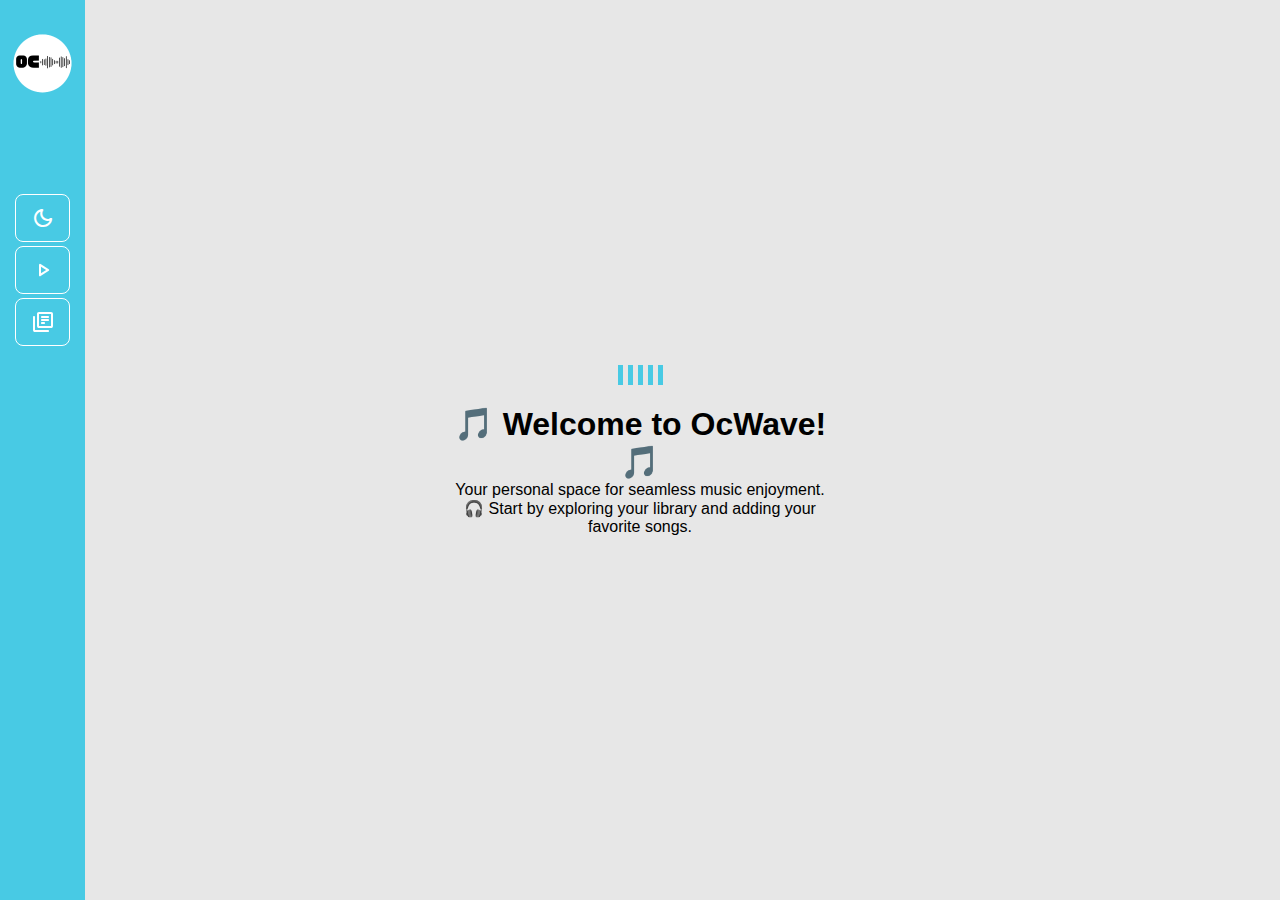
<file: index.html>
<!DOCTYPE html>
<html lang="en">
  <head>
    <meta charset="UTF-8" />
    <meta name="viewport" content="width=device-width, initial-scale=1.0" />
    <title>OcWave</title>
    <link
      rel="stylesheet"
      href="https://fonts.googleapis.com/css2?family=Material+Symbols+Rounded:opsz,wght,FILL,GRAD@24,400,0,0"
    />
    <link rel="stylesheet" href="style.css" />
  </head>
  <body>
    <div class="welcome-container">
      <div class="equalizer">
        <div class="bar"></div>
        <div class="bar"></div>
        <div class="bar"></div>
        <div class="bar"></div>
        <div class="bar"></div>
      </div>
      <h1>🎵 Welcome to OcWave! 🎵</h1>
      <p>Your personal space for seamless music enjoyment.</p>
      <p>🎧 Start by exploring your library and adding your favorite songs.</p>
    </div>

    <aside class="sidebar collapsed">
      <header class="sidebar-header">
        <a href="index.html" class="header-logo">
          <img src="assets/light-logo.png" alt="Logo" />
        </a>
      </header>
      <nav class="sidebar-nav">
        <ul class="nav-list primary-nav">
          <li class="spacer"></li>
          <!-- Spacer for centering -->
          <li class="nav-item">
            <a href="#" class="nav-link">
              <span class="material-symbols-rounded">dark_mode</span>
              <span class="nav-label">Dark Mode</span>
            </a>
          </li>
          <li class="nav-item">
            <a href="player/player.html" class="nav-link">
              <span class="material-symbols-rounded">play_arrow</span>
              <span class="nav-label">Player</span>
            </a>
          </li>
          <li class="nav-item">
            <a href="library/library.html" class="nav-link">
              <span class="material-symbols-rounded">library_books</span>
              <span class="nav-label">Library</span>
            </a>
          </li>
          <li class="spacer"></li>
          <!-- Spacer for centering -->
        </ul>
      </nav>
    </aside>
  </body>
</html>
</file>
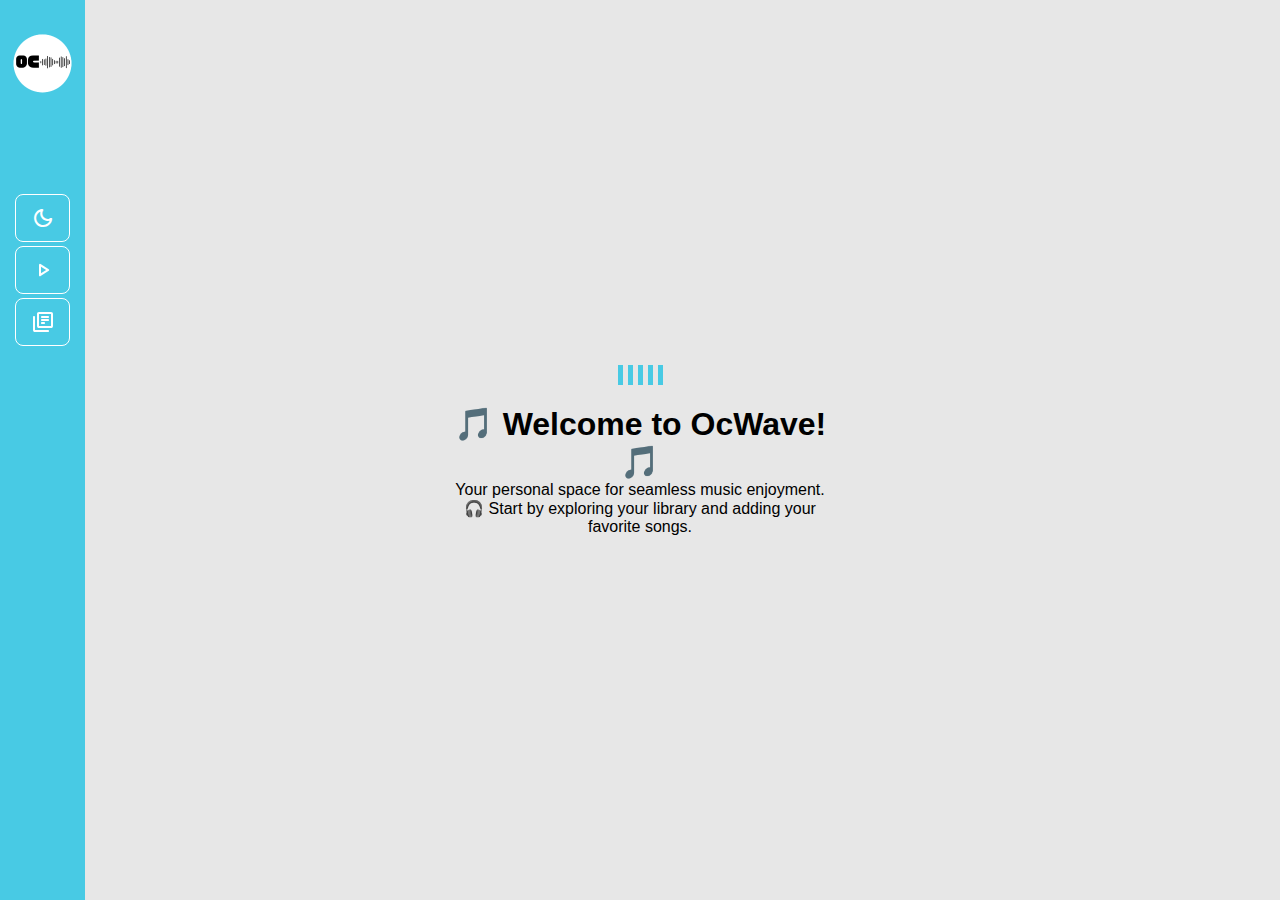
<file: Homepage/index.html>
<!DOCTYPE html>
<html lang="en">
  <head>
    <meta charset="UTF-8" />
    <meta name="viewport" content="width=device-width, initial-scale=1.0" />
    <title>Welcome to OcWave</title>
    <link
      rel="stylesheet"
      href="https://fonts.googleapis.com/css2?family=Material+Symbols+Rounded:opsz,wght,FILL,GRAD@24,400,0,0"
    />
    <link rel="stylesheet" href="style.css" />
  </head>
  <body>
    <div class="welcome-container">
      <div class="equalizer">
        <div class="bar"></div>
        <div class="bar"></div>
        <div class="bar"></div>
        <div class="bar"></div>
        <div class="bar"></div>
      </div>
      <h1>🎵 Welcome to OcWave! 🎵</h1>
      <p>Your personal space for seamless music enjoyment.</p>
      <p>🎧 Start by exploring your library and adding your favorite songs.</p>
    </div>

    <aside class="sidebar collapsed">
      <header class="sidebar-header">
        <a href="index.html" class="header-logo">
          <img src="assets/light-logo.png" alt="Logo" />
        </a>
      </header>
      <nav class="sidebar-nav">
        <ul class="nav-list primary-nav">
          <li class="spacer"></li>
          <!-- Spacer for centering -->
          <li class="nav-item">
            <a href="#" class="nav-link">
              <span class="material-symbols-rounded">dark_mode</span>
              <span class="nav-label">Dark Mode</span>
            </a>
          </li>
          <li class="nav-item">
            <a href="player/player.html" class="nav-link">
              <span class="material-symbols-rounded">play_arrow</span>
              <span class="nav-label">Player</span>
            </a>
          </li>
          <li class="nav-item">
            <a href="library/library.html" class="nav-link">
              <span class="material-symbols-rounded">library_books</span>
              <span class="nav-label">Library</span>
            </a>
          </li>
          <li class="spacer"></li>
          <!-- Spacer for centering -->
        </ul>
      </nav>
    </aside>
  </body>
</html>
</file>
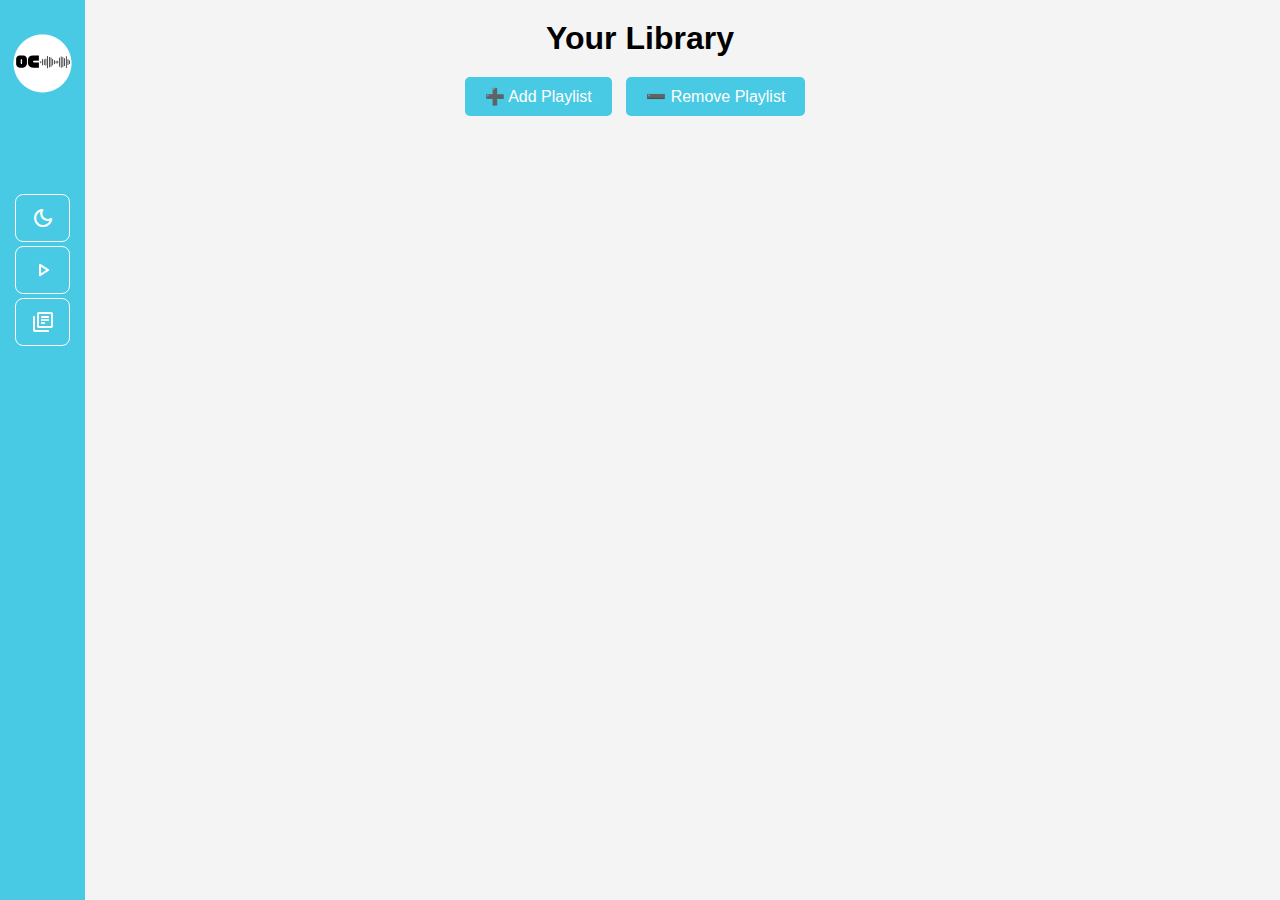
<file: Library/library.html>
<!DOCTYPE html>
<html lang="en">
  <head>
    <meta charset="UTF-8" />
    <meta name="viewport" content="width=device-width, initial-scale=1.0" />
    <title>Library - Music Player</title>
    <link
      rel="stylesheet"
      href="https://fonts.googleapis.com/css2?family=Material+Symbols+Rounded:opsz,wght,FILL,GRAD@24,400,0,0"
    />
    <link rel="stylesheet" href="style.css" />
  </head>
  <body>
    <div class="library-container">
      <h1>Your Library</h1>
      <button id="addPlaylist">➕ Add Playlist</button>
      <button id="removePlaylist">➖ Remove Playlist</button>
      <div class="playlist-grid">
        <div id="playlistContainer">
          <!-- Playlists will be dynamically added here -->
        </div>
      </div>
    </div>

    <aside class="sidebar collapsed">
      <header class="sidebar-header">
        <a href="../index.html" class="header-logo">
          <img src="assets/light-logo.png" alt="Logo" />
        </a>
      </header>
      <nav class="sidebar-nav">
        <ul class="nav-list primary-nav">
          <li class="spacer"></li>
          <!-- Spacer for centering -->
          <li class="nav-item">
            <a href="#" class="nav-link">
              <span class="material-symbols-rounded">dark_mode</span>
              <span class="nav-label">Dark Mode</span>
            </a>
          </li>
          <li class="nav-item">
            <a href="../player/player.html" class="nav-link">
              <span class="material-symbols-rounded">play_arrow</span>
              <span class="nav-label">Player</span>
            </a>
          </li>
          <li class="nav-item">
            <a href="../Library/library.html" class="nav-link">
              <span class="material-symbols-rounded">library_books</span>
              <span class="nav-label">Library</span>
            </a>
          </li>
          <li class="spacer"></li>
          <!-- Spacer for centering -->
        </ul>
      </nav>
    </aside>

    <!-- Delete Playlist Popup (Step 1) -->
    <div id="deletePlaylistPopup" class="popup">
      <p>Click on a playlist to delete it.</p>
      <button id="cancelDelete">Cancel</button>
    </div>

    <!-- Confirmation Popup for Deleting a Playlist (Step 2) -->
    <div id="confirmDeletePopup" class="popup">
      <p id="confirmDeleteMessage"></p>
      <button id="confirmDelete">Yes</button>
      <button id="cancelConfirmDelete">No</button>
    </div>

    <script src="script.js" defer></script>
  </body>
</html>
</file>
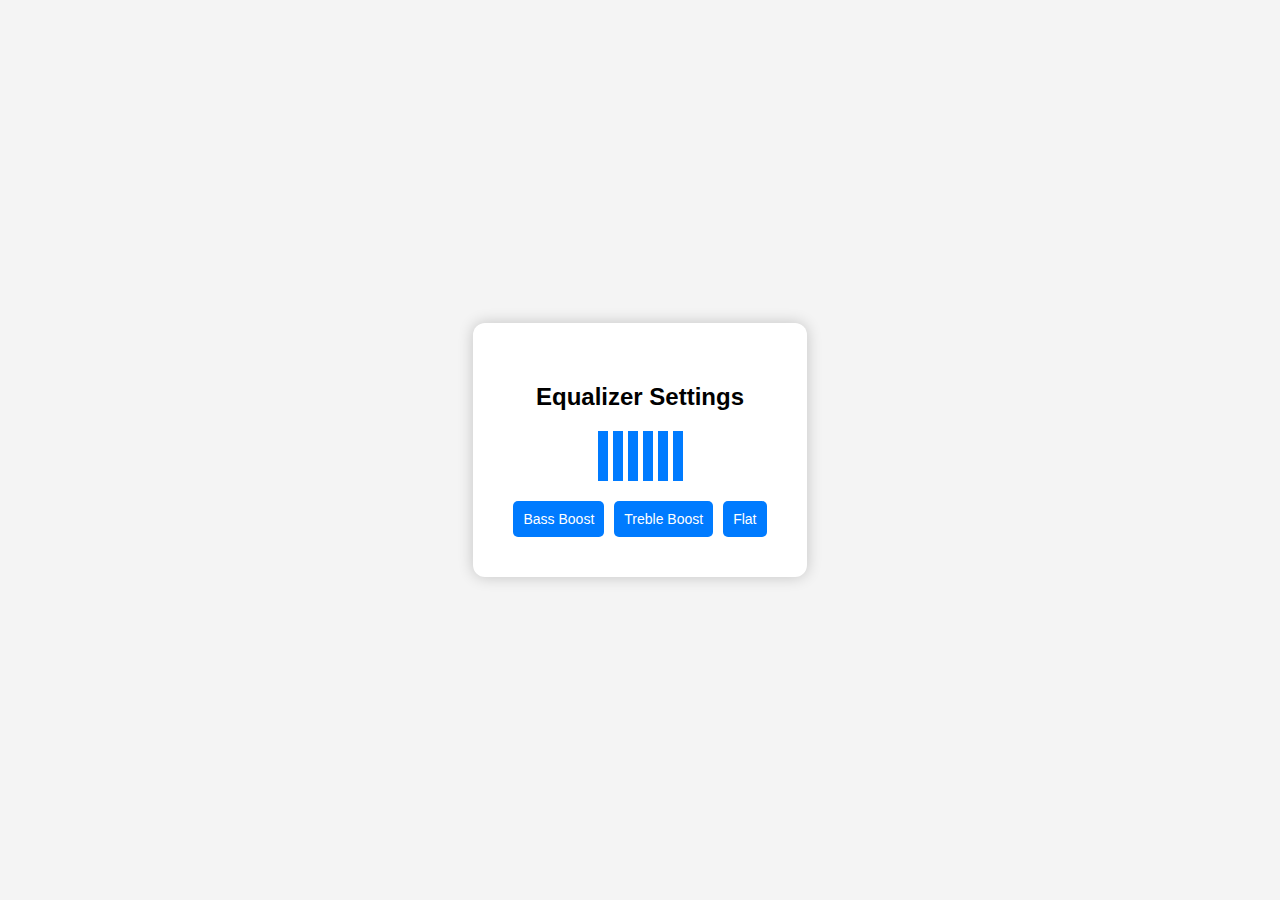
<file: settings/eq/eq.html>
<!DOCTYPE html>
<html lang="en">
<head>
    <meta charset="UTF-8">
    <meta name="viewport" content="width=device-width, initial-scale=1.0">
    <title>Settings - Equalizer</title>
    <style>
        body {
            font-family: Arial, sans-serif;
            background-color: #f4f4f4;
            display: flex;
            flex-direction: column;
            align-items: center;
            justify-content: center;
            height: 100vh;
            margin: 0;
        }
        .settings-container {
            background: white;
            padding: 40px;
            border-radius: 12px;
            box-shadow: 0 0 15px rgba(0, 0, 0, 0.2);
            text-align: center;
            max-width: 600px;
        }
        .equalizer {
            display: flex;
            justify-content: center;
            gap: 5px;
            margin: 20px 0;
        }
        .bar {
            width: 10px;
            height: 50px;
            background: #007bff;
            animation: bounce 1.2s infinite ease-in-out alternate;
        }
        @keyframes bounce {
            0% { height: 20px; }
            100% { height: 100px; }
        }
        .preset-buttons {
            display: flex;
            justify-content: center;
            gap: 10px;
            margin-top: 20px;
        }
        .preset-button {
            padding: 10px;
            font-size: 14px;
            cursor: pointer;
            border: none;
            border-radius: 5px;
            background: #007bff;
            color: white;
            transition: background 0.3s;
        }
        .preset-button:hover {
            background: #0056b3;
        }
    </style>
</head>
<body>
    <div class="settings-container">
        <h2>Equalizer Settings</h2>
        <div class="equalizer" id="equalizer">
            <div class="bar" style="animation-delay: 0s;"></div>
            <div class="bar" style="animation-delay: 0.1s;"></div>
            <div class="bar" style="animation-delay: 0.2s;"></div>
            <div class="bar" style="animation-delay: 0.3s;"></div>
            <div class="bar" style="animation-delay: 0.4s;"></div>
            <div class="bar" style="animation-delay: 0.5s;"></div>
        </div>
        <div class="preset-buttons">
            <button class="preset-button" onclick="changePreset('bass')">Bass Boost</button>
            <button class="preset-button" onclick="changePreset('treble')">Treble Boost</button>
            <button class="preset-button" onclick="changePreset('flat')">Flat</button>
        </div>
    </div>

    <script>
        function changePreset(preset) {
            const bars = document.querySelectorAll('.bar');
            if (preset === 'bass') {
                bars.forEach((bar, i) => {
                    bar.style.height = `${50 + (i % 2 === 0 ? 50 : 20)}px`;
                });
            } else if (preset === 'treble') {
                bars.forEach((bar, i) => {
                    bar.style.height = `${50 + (i % 2 !== 0 ? 50 : 20)}px`;
                });
            } else {
                bars.forEach((bar) => {
                    bar.style.height = '50px';
                });
            }
        }
    </script>
</body>
</html>
</file>
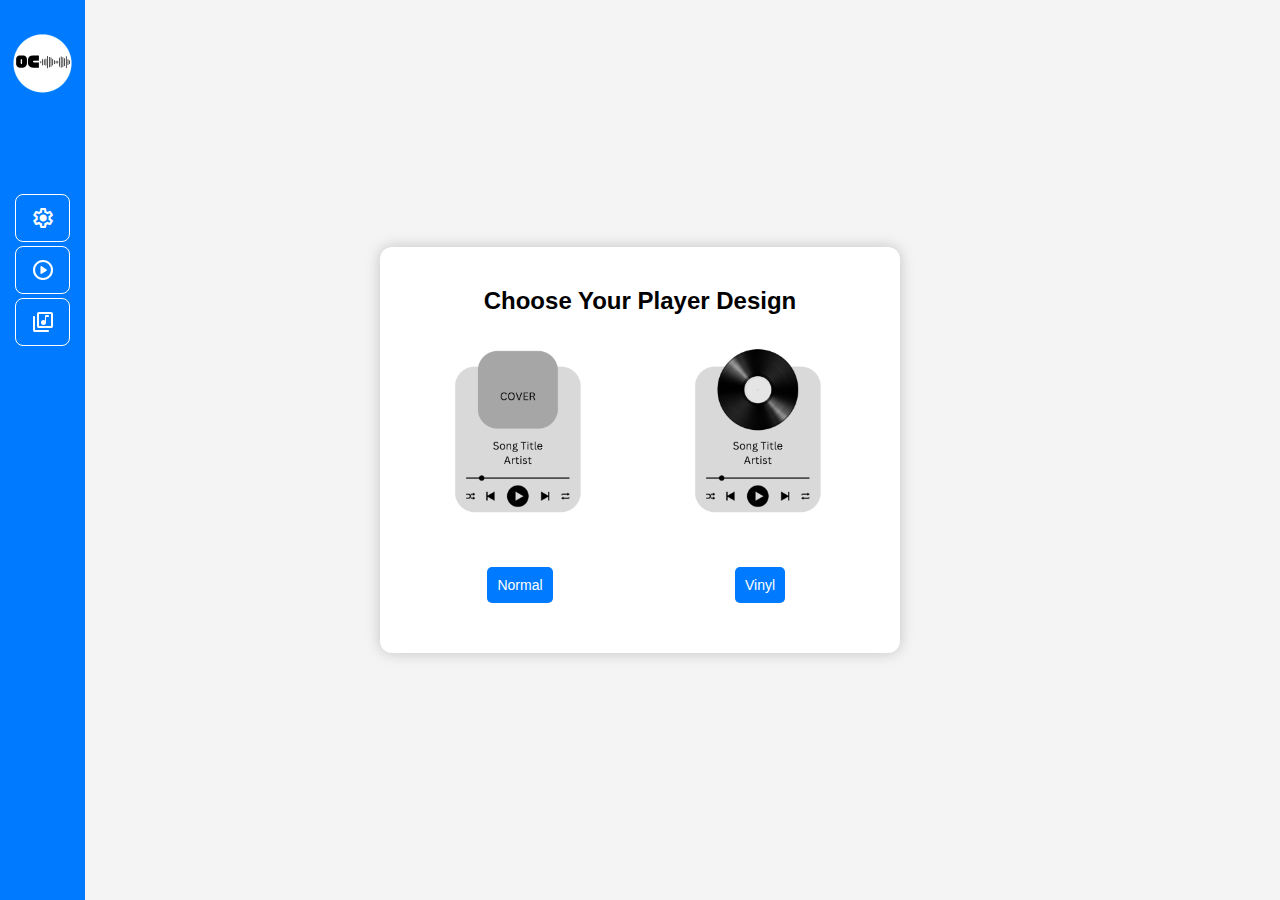
<file: settings/player/player-settings.html>
<!DOCTYPE html>
<html lang="en">
  <head>
    <meta charset="UTF-8" />
    <meta name="viewport" content="width=device-width, initial-scale=1.0" />
    <title>Settings - Choose Player Design</title>
    <link rel="stylesheet" href="style.css" />
    <link rel="stylesheet" href="/assets/themes.css" />
    <script src="/assets/themes.js" defer></script>
    <link
      rel="stylesheet"
      href="https://fonts.googleapis.com/css2?family=Material+Symbols+Rounded:opsz,wght,FILL,GRAD@24,400,0,0"
    />
  </head>
  <body>
    <div class="settings-container">
      <h2>Choose Your Player Design</h2>
      <div class="player-options">
        <div class="player-preview" id="design1">
          <img src="../../assets/normal-player.png" alt="Design 1" />
          <div class="button-container">
            <button class="select-button" onclick="selectDesign('normal')">
              Normal
            </button>
          </div>
        </div>
        <div class="player-preview" id="design2">
          <img src="../../assets/vinyl-player.png" alt="Design 2" />
          <div class="button-container">
            <button class="select-button" onclick="selectDesign('vinyl')">
              Vinyl
            </button>
          </div>
        </div>
      </div>
    </div>
    <aside class="sidebar collapsed">
      <header class="sidebar-header">
        <a href="../../index.html" class="header-logo">
          <img src="../../assets/light-logo.png" alt="Logo" />
        </a>
      </header>
      <nav class="sidebar-nav">
        <ul class="nav-list primary-nav">
          <li class="spacer"></li>
          <!-- Spacer for centering -->
          <li class="nav-item">
            <a href="../settings.html" class="nav-link">
              <span class="material-symbols-rounded">settings</span>
              <span class="nav-label">Settings</span>
            </a>
          </li>
          <li class="nav-item">
            <a id="player-link" href="#" class="nav-link">
              <span class="material-symbols-rounded">play_circle</span>
              <span class="nav-label">Player</span>
            </a>
          </li>

          <li class="nav-item">
            <a href="../../Library/library.html" class="nav-link">
              <span class="material-symbols-rounded">library_music</span>
              <span class="nav-label">Library</span>
            </a>
          </li>
          <li class="spacer"></li>
          <!-- Spacer for centering -->
        </ul>
      </nav>
    </aside>
    <div id="popup" class="popup">Design saved!</div>
  </body>
</html>
</file>
<file: style.css>
body {
  margin: 0;
  padding: 0;
  display: flex;
  justify-content: center;
  align-items: center;
  height: 100vh;
  background-color: #e7e7e7;
  color: black;
  font-family: Arial, sans-serif;
  text-align: center;
}

/* Welcome Container */
.welcome-container {
  max-width: 400px;
}

/* Equalizer Animation */
.equalizer {
  display: flex;
  justify-content: center;
  gap: 5px;
  margin-bottom: 20px;
}

.bar {
  width: 5px;
  height: 20px;
  background-color: #48cae4;
  animation: bounce 1s infinite ease-in-out alternate;
}

.bar:nth-child(2) {
  animation-delay: 0.2s;
}
.bar:nth-child(3) {
  animation-delay: 0.4s;
}
.bar:nth-child(4) {
  animation-delay: 0.6s;
}
.bar:nth-child(5) {
  animation-delay: 0.8s;
}

@keyframes bounce {
  from {
    height: 10px;
  }
  to {
    height: 30px;
  }
}

/* ------------------------------------------ Sidebar ------------------------------------------ */
/* Importing Google Fonts - Poppins */
@import url("https://fonts.googleapis.com/css2?family=Poppins:wght@400;500;600;700&display=swap");

* {
  margin: 0;
  padding: 0;
  box-sizing: border-box;
  font-family: "Poppins", sans-serif;
}

body {
  min-height: 100vh;
  /* background: linear-gradient(#f1f3ff, #cbd4ff); */
}

.sidebar {
  position: fixed;
  top: 0;
  left: 0;
  z-index: 10;
  width: 85px;
  height: 100vh;
  background: #48cae4;
  transition: all 0.4s ease;
}

.sidebar.collapsed {
  width: 85px;
}

.sidebar .sidebar-header {
  display: flex;
  position: relative;
  padding: 25px 20px;
  align-items: center;
  justify-content: center;
}

.sidebar-header .header-logo img {
  width: 75px;
  height: 75px;
  display: block;
  object-fit: contain;
  border-radius: 50%;
  margin: 0 auto;
}

.sidebar-header .sidebar-toggler,
.sidebar-menu-button {
  position: absolute;
  right: 20px;
  height: 35px;
  width: 35px;
  color: #151a2d;
  border: none;
  cursor: pointer;
  display: flex;
  background: #eef2ff;
  align-items: center;
  justify-content: center;
  border-radius: 8px;
  transition: 0.4s ease;
}

.sidebar.collapsed .sidebar-header .sidebar-toggler {
  transform: translate(-4px, 65px);
}

.sidebar-header .sidebar-toggler span,
.sidebar-menu-button span {
  font-size: 1.75rem;
  transition: 0.4s ease;
}

.sidebar.collapsed .sidebar-header .sidebar-toggler span {
  transform: rotate(180deg);
}

.sidebar-header .sidebar-toggler:hover {
  background: #d9e1fd;
}

.sidebar-nav .nav-list {
  list-style: none;
  display: flex;
  gap: 4px;
  padding: 0 15px;
  flex-direction: column;
  transform: translateY(15px);
  transition: 0.4s ease;
}

.sidebar .sidebar-nav .primary-nav {
  overflow-y: auto;
  scrollbar-width: thin;
  padding-bottom: 20px;
  height: calc(100vh - 227px);
  scrollbar-color: transparent transparent;
}

.sidebar .sidebar-nav .primary-nav:hover {
  scrollbar-color: #eef2ff transparent;
}

.sidebar.collapsed .sidebar-nav .primary-nav {
  overflow: unset;
  transform: translateY(65px);
}

.sidebar-nav .nav-item .nav-link {
  color: #fff;
  display: flex;
  gap: 12px;
  white-space: nowrap;
  border-radius: 8px;
  padding: 11px 15px;
  align-items: center;
  text-decoration: none;
  border: 1.5px solid #fff;
  transition: 0.4s ease;
}

.sidebar-nav .nav-item:is(:hover, .open) > .nav-link:not(.dropdown-title) {
  color: #48cae4;
  background: #eef2ff;
}

.sidebar .nav-link .nav-label {
  transition: opacity 0.3s ease;
}

.sidebar.collapsed .nav-link :where(.nav-label, .dropdown-icon) {
  opacity: 0;
  pointer-events: none;
}

.sidebar.collapsed .nav-link .dropdown-icon {
  transition: opacity 0.3s 0s ease;
}

.sidebar-nav .secondary-nav {
  position: absolute;
  bottom: 35px;
  width: 100%;
  background: #151a2d;
}

.sidebar-nav .nav-item {
  position: relative;
}

/* Dropdown Stylings */
.sidebar-nav .dropdown-container .dropdown-icon {
  margin: 0 -4px 0 auto;
  transition: transform 0.4s ease, opacity 0.3s 0.2s ease;
}

.sidebar-nav .dropdown-container.open .dropdown-icon {
  transform: rotate(180deg);
}

.sidebar-nav .dropdown-menu {
  height: 0;
  overflow-y: hidden;
  list-style: none;
  padding-left: 15px;
  transition: height 0.4s ease;
}

.sidebar.collapsed .dropdown-menu {
  position: absolute;
  top: -10px;
  left: 100%;
  opacity: 0;
  height: auto !important;
  padding-right: 10px;
  overflow-y: unset;
  pointer-events: none;
  border-radius: 0 10px 10px 0;
  background: #151a2d;
  transition: 0s;
}

.sidebar.collapsed .dropdown-menu:has(.dropdown-link) {
  padding: 7px 10px 7px 24px;
}

.sidebar.sidebar.collapsed .nav-item:hover > .dropdown-menu {
  opacity: 1;
  pointer-events: auto;
  transform: translateY(12px);
  transition: all 0.4s ease;
}

.sidebar.sidebar.collapsed
  .nav-item:hover
  > .dropdown-menu:has(.dropdown-link) {
  transform: translateY(10px);
}

.dropdown-menu .nav-item .nav-link {
  color: #f1f4ff;
  padding: 9px 15px;
}

.sidebar.collapsed .dropdown-menu .nav-link {
  padding: 7px 15px;
}

.dropdown-menu .nav-item .nav-link.dropdown-title {
  display: none;
  color: #fff;
  padding: 9px 15px;
}

.dropdown-menu:has(.dropdown-link) .nav-item .dropdown-title {
  font-weight: 500;
  padding: 7px 15px;
}

.sidebar.collapsed .dropdown-menu .nav-item .dropdown-title {
  display: block;
}

.sidebar-menu-button {
  display: none;
}

/* Responsive media query code for small screens */
@media (max-width: 768px) {
  .sidebar-menu-button {
    position: fixed;
    left: 20px;
    top: 20px;
    height: 40px;
    width: 42px;
    display: flex;
    color: #f1f4ff;
    background: #151a2d;
  }

  .sidebar.collapsed {
    width: 270px;
    left: -270px;
  }

  .sidebar.collapsed .sidebar-header .sidebar-toggler {
    transform: none;
  }

  .sidebar.collapsed .sidebar-nav .primary-nav {
    transform: translateY(15px);
  }
}
</file>
<file: Homepage/style.css>
body {
  margin: 0;
  padding: 0;
  display: flex;
  justify-content: center;
  align-items: center;
  height: 100vh;
  background-color: #e7e7e7;
  color: black;
  font-family: Arial, sans-serif;
  text-align: center;
}

/* Welcome Container */
.welcome-container {
  max-width: 400px;
}

/* Equalizer Animation */
.equalizer {
  display: flex;
  justify-content: center;
  gap: 5px;
  margin-bottom: 20px;
}

.bar {
  width: 5px;
  height: 20px;
  background-color: #48cae4;
  animation: bounce 1s infinite ease-in-out alternate;
}

.bar:nth-child(2) {
  animation-delay: 0.2s;
}
.bar:nth-child(3) {
  animation-delay: 0.4s;
}
.bar:nth-child(4) {
  animation-delay: 0.6s;
}
.bar:nth-child(5) {
  animation-delay: 0.8s;
}

@keyframes bounce {
  from {
    height: 10px;
  }
  to {
    height: 30px;
  }
}

/* ------------------------------------------ Sidebar ------------------------------------------ */
/* Importing Google Fonts - Poppins */
@import url("https://fonts.googleapis.com/css2?family=Poppins:wght@400;500;600;700&display=swap");

* {
  margin: 0;
  padding: 0;
  box-sizing: border-box;
  font-family: "Poppins", sans-serif;
}

body {
  min-height: 100vh;
  /* background: linear-gradient(#f1f3ff, #cbd4ff); */
}

.sidebar {
  position: fixed;
  top: 0;
  left: 0;
  z-index: 10;
  width: 85px;
  height: 100vh;
  background: #48cae4;
  transition: all 0.4s ease;
}

.sidebar.collapsed {
  width: 85px;
}

.sidebar .sidebar-header {
  display: flex;
  position: relative;
  padding: 25px 20px;
  align-items: center;
  justify-content: center;
}

.sidebar-header .header-logo img {
  width: 75px;
  height: 75px;
  display: block;
  object-fit: contain;
  border-radius: 50%;
  margin: 0 auto;
}

.sidebar-header .sidebar-toggler,
.sidebar-menu-button {
  position: absolute;
  right: 20px;
  height: 35px;
  width: 35px;
  color: #151a2d;
  border: none;
  cursor: pointer;
  display: flex;
  background: #eef2ff;
  align-items: center;
  justify-content: center;
  border-radius: 8px;
  transition: 0.4s ease;
}

.sidebar.collapsed .sidebar-header .sidebar-toggler {
  transform: translate(-4px, 65px);
}

.sidebar-header .sidebar-toggler span,
.sidebar-menu-button span {
  font-size: 1.75rem;
  transition: 0.4s ease;
}

.sidebar.collapsed .sidebar-header .sidebar-toggler span {
  transform: rotate(180deg);
}

.sidebar-header .sidebar-toggler:hover {
  background: #d9e1fd;
}

.sidebar-nav .nav-list {
  list-style: none;
  display: flex;
  gap: 4px;
  padding: 0 15px;
  flex-direction: column;
  transform: translateY(15px);
  transition: 0.4s ease;
}

.sidebar .sidebar-nav .primary-nav {
  overflow-y: auto;
  scrollbar-width: thin;
  padding-bottom: 20px;
  height: calc(100vh - 227px);
  scrollbar-color: transparent transparent;
}

.sidebar .sidebar-nav .primary-nav:hover {
  scrollbar-color: #eef2ff transparent;
}

.sidebar.collapsed .sidebar-nav .primary-nav {
  overflow: unset;
  transform: translateY(65px);
}

.sidebar-nav .nav-item .nav-link {
  color: #fff;
  display: flex;
  gap: 12px;
  white-space: nowrap;
  border-radius: 8px;
  padding: 11px 15px;
  align-items: center;
  text-decoration: none;
  border: 1.5px solid #fff;
  transition: 0.4s ease;
}

.sidebar-nav .nav-item:is(:hover, .open) > .nav-link:not(.dropdown-title) {
  color: #48cae4;
  background: #eef2ff;
}

.sidebar .nav-link .nav-label {
  transition: opacity 0.3s ease;
}

.sidebar.collapsed .nav-link :where(.nav-label, .dropdown-icon) {
  opacity: 0;
  pointer-events: none;
}

.sidebar.collapsed .nav-link .dropdown-icon {
  transition: opacity 0.3s 0s ease;
}

.sidebar-nav .secondary-nav {
  position: absolute;
  bottom: 35px;
  width: 100%;
  background: #151a2d;
}

.sidebar-nav .nav-item {
  position: relative;
}

/* Dropdown Stylings */
.sidebar-nav .dropdown-container .dropdown-icon {
  margin: 0 -4px 0 auto;
  transition: transform 0.4s ease, opacity 0.3s 0.2s ease;
}

.sidebar-nav .dropdown-container.open .dropdown-icon {
  transform: rotate(180deg);
}

.sidebar-nav .dropdown-menu {
  height: 0;
  overflow-y: hidden;
  list-style: none;
  padding-left: 15px;
  transition: height 0.4s ease;
}

.sidebar.collapsed .dropdown-menu {
  position: absolute;
  top: -10px;
  left: 100%;
  opacity: 0;
  height: auto !important;
  padding-right: 10px;
  overflow-y: unset;
  pointer-events: none;
  border-radius: 0 10px 10px 0;
  background: #151a2d;
  transition: 0s;
}

.sidebar.collapsed .dropdown-menu:has(.dropdown-link) {
  padding: 7px 10px 7px 24px;
}

.sidebar.sidebar.collapsed .nav-item:hover > .dropdown-menu {
  opacity: 1;
  pointer-events: auto;
  transform: translateY(12px);
  transition: all 0.4s ease;
}

.sidebar.sidebar.collapsed
  .nav-item:hover
  > .dropdown-menu:has(.dropdown-link) {
  transform: translateY(10px);
}

.dropdown-menu .nav-item .nav-link {
  color: #f1f4ff;
  padding: 9px 15px;
}

.sidebar.collapsed .dropdown-menu .nav-link {
  padding: 7px 15px;
}

.dropdown-menu .nav-item .nav-link.dropdown-title {
  display: none;
  color: #fff;
  padding: 9px 15px;
}

.dropdown-menu:has(.dropdown-link) .nav-item .dropdown-title {
  font-weight: 500;
  padding: 7px 15px;
}

.sidebar.collapsed .dropdown-menu .nav-item .dropdown-title {
  display: block;
}

.sidebar-menu-button {
  display: none;
}

/* Responsive media query code for small screens */
@media (max-width: 768px) {
  .sidebar-menu-button {
    position: fixed;
    left: 20px;
    top: 20px;
    height: 40px;
    width: 42px;
    display: flex;
    color: #f1f4ff;
    background: #151a2d;
  }

  .sidebar.collapsed {
    width: 270px;
    left: -270px;
  }

  .sidebar.collapsed .sidebar-header .sidebar-toggler {
    transform: none;
  }

  .sidebar.collapsed .sidebar-nav .primary-nav {
    transform: translateY(15px);
  }
}
</file>
<file: Library/style.css>
body {
  margin: 0;
  padding: 0;
  font-family: "Poppins", sans-serif;
  background-color: #f4f4f4;
  text-align: center;
}

/* Library Container */
.library-container {
  max-width: 900px;
  margin: auto;
  padding: 20px;
}

/* Add Song Button */
#addPlaylist,
#removePlaylist {
  padding: 10px 20px;
  font-size: 16px;
  background-color: #48cae4;
  color: white;
  border: none;
  border-radius: 5px;
  cursor: pointer;
  margin-bottom: 20px;
  margin-right: 10px;
  margin-top: 20px;
  transition: 0.3s;
  align-items: center;
}

#addPlaylist:hover,
#removePlaylist:hover {
  background-color: #00b4d8;
}

/* Playlist Grid */
.playlist-grid {
  display: grid;
  grid-template-columns: repeat(auto-fit, minmax(150px, 1fr));
  gap: 20px;
  justify-content: center;
  max-width: 750px;
  margin: auto;
}

/* Playlist Box */
.playlist {
  background: white;
  padding: 10px;
  border-radius: 10px;
  box-shadow: 2px 2px 10px rgba(0, 0, 0, 0.1);
  transition: transform 0.3s;
  text-align: center;
  cursor: pointer;
}

.playlist:hover {
  transform: scale(1.05);
}

.playlist img {
  width: 150px; /* ✅ Set a fixed width */
  height: 150px; /* ✅ Set a fixed height */
  object-fit: cover; /* ✅ Ensures the image fills the space without distortion */
  border-radius: 10px; /* Optional: Rounded corners */
}

.playlist h3 {
  margin: 10px 0 5px;
  font-size: 16px;
}

.playlist p {
  color: gray;
  font-size: 14px;
}

/* Ensure dynamic playlists are properly displayed */
#playlistContainer {
  display: grid;
  grid-template-columns: repeat(auto-fit, minmax(150px, 1fr));
  gap: 20px;
  justify-content: center;
  max-width: 750px;
  margin: auto;
}

.delete-mode .playlist {
  opacity: 0.7;
  cursor: pointer;
  border: 2px solid red;
}
.delete-mode .playlist:hover {
  background-color: rgba(255, 0, 0, 0.1);
}

/* General Popup Styles */
.popup {
  display: none;
  position: fixed;
  top: 50%;
  left: 50%;
  transform: translate(-50%, -50%);
  background: white;
  padding: 15px;
  border-radius: 8px;
  box-shadow: 0px 4px 10px rgba(0, 0, 0, 0.2);
  text-align: center;
  z-index: 1000;
}

/* Popup Text */
.popup p {
  margin: 0 0 10px;
}

/* Popup Buttons */
.popup button {
  padding: 5px 10px;
  border: none;
  background: #48cae4;
  color: white;
  border-radius: 5px;
  cursor: pointer;
  margin: 5px;
}

.popup button:hover {
  background: #00b4d8;
}

/* Cancel Buttons */
#cancelDelete,
#cancelConfirmDelete {
  background: #48cae4;
}

#cancelDelete:hover,
#cancelConfirmDelete:hover {
  background: #00b4d8;
}

/* ------------------------------------- Sidebar --------------------------------------------- */

/* Importing Google Fonts - Poppins */
@import url("https://fonts.googleapis.com/css2?family=Poppins:wght@400;500;600;700&display=swap");

* {
  margin: 0;
  padding: 0;
  box-sizing: border-box;
  font-family: "Poppins", sans-serif;
}

body {
  min-height: 100vh;
  /* background: linear-gradient(#f1f3ff, #cbd4ff); */
}

.sidebar {
  position: fixed;
  top: 0;
  left: 0;
  z-index: 10;
  width: 85px;
  height: 100vh;
  background: #48cae4;
  transition: all 0.4s ease;
}

.sidebar.collapsed {
  width: 85px;
}

.sidebar .sidebar-header {
  display: flex;
  position: relative;
  padding: 25px 20px;
  align-items: center;
  justify-content: center;
}

.sidebar-header .header-logo img {
  width: 75px;
  height: 75px;
  display: block;
  object-fit: contain;
  border-radius: 50%;
  margin: 0 auto;
}

.sidebar-header .sidebar-toggler,
.sidebar-menu-button {
  position: absolute;
  right: 20px;
  height: 35px;
  width: 35px;
  color: #151a2d;
  border: none;
  cursor: pointer;
  display: flex;
  background: #eef2ff;
  align-items: center;
  justify-content: center;
  border-radius: 8px;
  transition: 0.4s ease;
}

.sidebar.collapsed .sidebar-header .sidebar-toggler {
  transform: translate(-4px, 65px);
}

.sidebar-header .sidebar-toggler span,
.sidebar-menu-button span {
  font-size: 1.75rem;
  transition: 0.4s ease;
}

.sidebar.collapsed .sidebar-header .sidebar-toggler span {
  transform: rotate(180deg);
}

.sidebar-header .sidebar-toggler:hover {
  background: #d9e1fd;
}

.sidebar-nav .nav-list {
  list-style: none;
  display: flex;
  gap: 4px;
  padding: 0 15px;
  flex-direction: column;
  transform: translateY(15px);
  transition: 0.4s ease;
}

.sidebar .sidebar-nav .primary-nav {
  overflow-y: auto;
  scrollbar-width: thin;
  padding-bottom: 20px;
  height: calc(100vh - 227px);
  scrollbar-color: transparent transparent;
}

.sidebar .sidebar-nav .primary-nav:hover {
  scrollbar-color: #eef2ff transparent;
}

.sidebar.collapsed .sidebar-nav .primary-nav {
  overflow: unset;
  transform: translateY(65px);
}

.sidebar-nav .nav-item .nav-link {
  color: #fff;
  display: flex;
  gap: 12px;
  white-space: nowrap;
  border-radius: 8px;
  padding: 11px 15px;
  align-items: center;
  text-decoration: none;
  border: 1.5px solid #fff;
  transition: 0.4s ease;
}

.sidebar-nav .nav-item:is(:hover, .open) > .nav-link:not(.dropdown-title) {
  color: #48cae4;
  background: #eef2ff;
}

.sidebar .nav-link .nav-label {
  transition: opacity 0.3s ease;
}

.sidebar.collapsed .nav-link :where(.nav-label, .dropdown-icon) {
  opacity: 0;
  pointer-events: none;
}

.sidebar.collapsed .nav-link .dropdown-icon {
  transition: opacity 0.3s 0s ease;
}

.sidebar-nav .secondary-nav {
  position: absolute;
  bottom: 35px;
  width: 100%;
  background: #151a2d;
}

.sidebar-nav .nav-item {
  position: relative;
}

/* Dropdown Stylings */
.sidebar-nav .dropdown-container .dropdown-icon {
  margin: 0 -4px 0 auto;
  transition: transform 0.4s ease, opacity 0.3s 0.2s ease;
}

.sidebar-nav .dropdown-container.open .dropdown-icon {
  transform: rotate(180deg);
}

.sidebar-nav .dropdown-menu {
  height: 0;
  overflow-y: hidden;
  list-style: none;
  padding-left: 15px;
  transition: height 0.4s ease;
}

.sidebar.collapsed .dropdown-menu {
  position: absolute;
  top: -10px;
  left: 100%;
  opacity: 0;
  height: auto !important;
  padding-right: 10px;
  overflow-y: unset;
  pointer-events: none;
  border-radius: 0 10px 10px 0;
  background: #151a2d;
  transition: 0s;
}

.sidebar.collapsed .dropdown-menu:has(.dropdown-link) {
  padding: 7px 10px 7px 24px;
}

.sidebar.sidebar.collapsed .nav-item:hover > .dropdown-menu {
  opacity: 1;
  pointer-events: auto;
  transform: translateY(12px);
  transition: all 0.4s ease;
}

.sidebar.sidebar.collapsed
  .nav-item:hover
  > .dropdown-menu:has(.dropdown-link) {
  transform: translateY(10px);
}

.dropdown-menu .nav-item .nav-link {
  color: #f1f4ff;
  padding: 9px 15px;
}

.sidebar.collapsed .dropdown-menu .nav-link {
  padding: 7px 15px;
}

.dropdown-menu .nav-item .nav-link.dropdown-title {
  display: none;
  color: #fff;
  padding: 9px 15px;
}

.dropdown-menu:has(.dropdown-link) .nav-item .dropdown-title {
  font-weight: 500;
  padding: 7px 15px;
}

.sidebar.collapsed .dropdown-menu .nav-item .dropdown-title {
  display: block;
}

.sidebar-menu-button {
  display: none;
}

/* Responsive media query code for small screens */
@media (max-width: 768px) {
  .sidebar-menu-button {
    position: fixed;
    left: 20px;
    top: 20px;
    height: 40px;
    width: 42px;
    display: flex;
    color: #f1f4ff;
    background: #151a2d;
  }

  .sidebar.collapsed {
    width: 270px;
    left: -270px;
  }

  .sidebar.collapsed .sidebar-header .sidebar-toggler {
    transform: none;
  }

  .sidebar.collapsed .sidebar-nav .primary-nav {
    transform: translateY(15px);
  }
}
</file>
<file: settings/player/style.css>
body {
  font-family: Arial, sans-serif;
  background-color: #f4f4f4;
  display: flex;
  flex-direction: column;
  align-items: center;
  justify-content: center;
  height: 100vh;
  margin: 0;
}
.settings-container {
  background: white;
  padding: 40px;
  border-radius: 12px;
  box-shadow: 0 0 15px rgba(0, 0, 0, 0.2);
  text-align: center;
  max-width: 600px;
}
.player-options {
  display: flex;
  justify-content: space-between;
  gap: 40px;
}
.player-preview {
  width: 200px;
  height: auto;
  padding: 10px;
  text-align: center;
  border-radius: 10px;
  display: flex;
  flex-direction: column;
  align-items: center;
  justify-content: space-between;
}
.player-preview img {
  width: 100%;
  height: auto;
  border-radius: 8px;
}
.button-container {
  margin-top: 10px;
}
.select-button {
  padding: 10px;
  font-size: 14px;
  cursor: pointer;
  border: none;
  border-radius: 5px;
  background: var(--sidebar-bg);
  color: white;
  transition: background 0.3s;
}
.select-button:hover {
  background: var(--sidebar-bg);
}

/* ------------------------------------------ Sidebar ------------------------------------------ */
/* Importing Google Fonts - Poppins */
@import url("https://fonts.googleapis.com/css2?family=Poppins:wght@400;500;600;700&display=swap");

* {
  margin: 0;
  padding: 0;
  box-sizing: border-box;
  font-family: "Poppins", sans-serif;
}

body {
  min-height: 100vh;
  /* background: linear-gradient(#f1f3ff, #cbd4ff); */
}

.sidebar {
  position: fixed;
  top: 0;
  left: 0;
  z-index: 10;
  width: 85px;
  height: 100vh;
  background: var(--sidebar-bg);
  transition: all 0.4s ease;
}

.sidebar.collapsed {
  width: 85px;
}

.sidebar .sidebar-header {
  display: flex;
  position: relative;
  padding: 25px 20px;
  align-items: center;
  justify-content: center;
}

.sidebar-header .header-logo img {
  width: 75px;
  height: 75px;
  display: block;
  object-fit: contain;
  border-radius: 50%;
  margin: 0 auto;
}

.sidebar-header .sidebar-toggler,
.sidebar-menu-button {
  position: absolute;
  right: 20px;
  height: 35px;
  width: 35px;
  color: #151a2d;
  border: none;
  cursor: pointer;
  display: flex;
  background: #eef2ff;
  align-items: center;
  justify-content: center;
  border-radius: 8px;
  transition: 0.4s ease;
}

.sidebar.collapsed .sidebar-header .sidebar-toggler {
  transform: translate(-4px, 65px);
}

.sidebar-header .sidebar-toggler span,
.sidebar-menu-button span {
  font-size: 1.75rem;
  transition: 0.4s ease;
}

.sidebar.collapsed .sidebar-header .sidebar-toggler span {
  transform: rotate(180deg);
}

.sidebar-header .sidebar-toggler:hover {
  background: #d9e1fd;
}

.sidebar-nav .nav-list {
  list-style: none;
  display: flex;
  gap: 4px;
  padding: 0 15px;
  flex-direction: column;
  transform: translateY(15px);
  transition: 0.4s ease;
}

.sidebar .sidebar-nav .primary-nav {
  overflow-y: auto;
  scrollbar-width: thin;
  padding-bottom: 20px;
  height: calc(100vh - 227px);
  scrollbar-color: transparent transparent;
}

.sidebar .sidebar-nav .primary-nav:hover {
  scrollbar-color: #eef2ff transparent;
}

.sidebar.collapsed .sidebar-nav .primary-nav {
  overflow: unset;
  transform: translateY(65px);
}

.sidebar-nav .nav-item .nav-link {
  color: #fff;
  display: flex;
  gap: 12px;
  white-space: nowrap;
  border-radius: 8px;
  padding: 11px 15px;
  align-items: center;
  text-decoration: none;
  border: 1.5px solid #fff;
  transition: 0.4s ease;
}

.sidebar-nav .nav-item:is(:hover, .open) > .nav-link:not(.dropdown-title) {
  color: var(--sidebar-bg);
  background: #eef2ff;
}

.sidebar .nav-link .nav-label {
  transition: opacity 0.3s ease;
}

.sidebar.collapsed .nav-link :where(.nav-label, .dropdown-icon) {
  opacity: 0;
  pointer-events: none;
}

.sidebar.collapsed .nav-link .dropdown-icon {
  transition: opacity 0.3s 0s ease;
}

.sidebar-nav .secondary-nav {
  position: absolute;
  bottom: 35px;
  width: 100%;
  background: #151a2d;
}

.sidebar-nav .nav-item {
  position: relative;
}

/* Dropdown Stylings */
.sidebar-nav .dropdown-container .dropdown-icon {
  margin: 0 -4px 0 auto;
  transition: transform 0.4s ease, opacity 0.3s 0.2s ease;
}

.sidebar-nav .dropdown-container.open .dropdown-icon {
  transform: rotate(180deg);
}

.sidebar-nav .dropdown-menu {
  height: 0;
  overflow-y: hidden;
  list-style: none;
  padding-left: 15px;
  transition: height 0.4s ease;
}

.sidebar.collapsed .dropdown-menu {
  position: absolute;
  top: -10px;
  left: 100%;
  opacity: 0;
  height: auto !important;
  padding-right: 10px;
  overflow-y: unset;
  pointer-events: none;
  border-radius: 0 10px 10px 0;
  background: #151a2d;
  transition: 0s;
}

.sidebar.collapsed .dropdown-menu:has(.dropdown-link) {
  padding: 7px 10px 7px 24px;
}

.sidebar.sidebar.collapsed .nav-item:hover > .dropdown-menu {
  opacity: 1;
  pointer-events: auto;
  transform: translateY(12px);
  transition: all 0.4s ease;
}

.sidebar.sidebar.collapsed
  .nav-item:hover
  > .dropdown-menu:has(.dropdown-link) {
  transform: translateY(10px);
}

.dropdown-menu .nav-item .nav-link {
  color: #f1f4ff;
  padding: 9px 15px;
}

.sidebar.collapsed .dropdown-menu .nav-link {
  padding: 7px 15px;
}

.dropdown-menu .nav-item .nav-link.dropdown-title {
  display: none;
  color: #fff;
  padding: 9px 15px;
}

.dropdown-menu:has(.dropdown-link) .nav-item .dropdown-title {
  font-weight: 500;
  padding: 7px 15px;
}

.sidebar.collapsed .dropdown-menu .nav-item .dropdown-title {
  display: block;
}

.sidebar-menu-button {
  display: none;
}

/* Responsive media query code for small screens */
@media (max-width: 768px) {
  .sidebar-menu-button {
    position: fixed;
    left: 20px;
    top: 20px;
    height: 40px;
    width: 42px;
    display: flex;
    color: #f1f4ff;
    background: #151a2d;
  }

  .sidebar.collapsed {
    width: 270px;
    left: -270px;
  }

  .sidebar.collapsed .sidebar-header .sidebar-toggler {
    transform: none;
  }

  .sidebar.collapsed .sidebar-nav .primary-nav {
    transform: translateY(15px);
  }
}

/* ---------------------------------------------------- Pop-Up ------------------------------------------------------------- */
.popup {
  display: none;
  position: fixed;
  bottom: 20px;
  left: 50%;
  transform: translateX(-50%);
  background: var(--sidebar-bg); /* Uses the sidebar background color */
  color: #fff;
  padding: 10px 20px;
  border-radius: 5px;
  opacity: 0;
  transition: opacity 0.5s ease-in-out;
  z-index: 1000;
}

.popup.show {
  opacity: 1;
  visibility: visible;
}
</file>
<file: assets/themes.css>
:root {
  --sidebar-bg: #007bff; /* Default Sidebar Color */
  --accent-color: #007bff; /* Default Accent Color - matches sidebar */
}

/* Ensure only the sidebar changes color */
.sidebar {
  background-color: var(--sidebar-bg);
  transition: background 0.3s;
}

/* The buttons should keep their original color */
.settings-button.blue {
  background-color: #007bff;
}
.settings-button.cyan {
  background-color: #00a5b0;
}
.settings-button.orange {
  background-color: #ff7f00;
}
.settings-button.purple {
  background-color: #8e44ad;
}
.settings-button.pink {
  background-color: #ff5e78;
}
.settings-button.gray {
  background-color: #6c757d;
}
.settings-button.yellow {
  background-color: #f1c40f;
}
.settings-button.green {
  background-color: #28a745;
}
.settings-button.brown {
  background-color: #8b5a2b;
}
</file>
